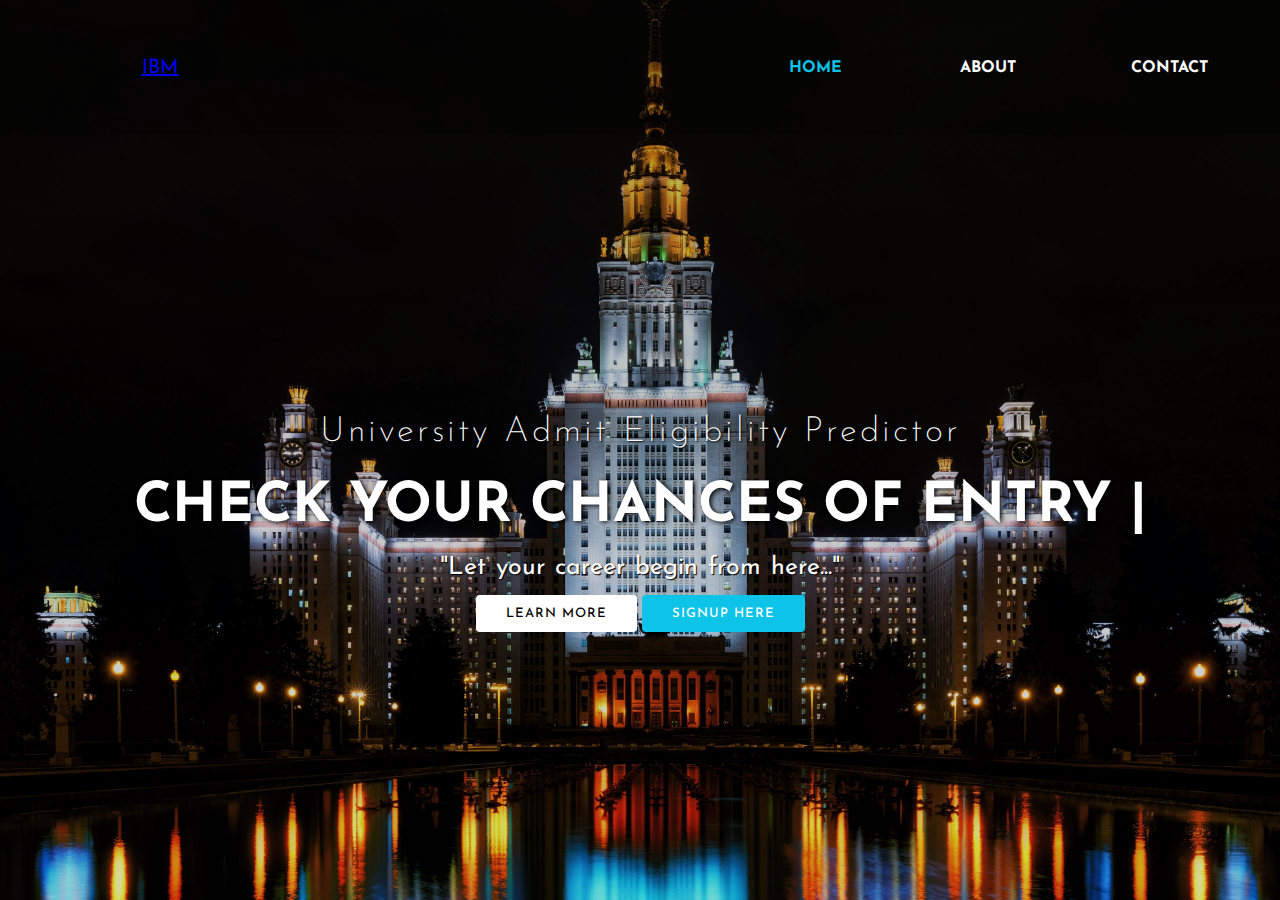
<file: Project Development phase/Sprint 1/index.html>
<!DOCTYPE html>
<html>
<head>
	<title></title>
	<link rel="stylesheet" type="text/css" href="css/style.css">
	<link href="https://fonts.googleapis.com/css?family=Josefin+Sans&display=swap" rel="stylesheet">
	  <link rel="stylesheet" href="https://cdnjs.cloudflare.com/ajax/libs/animate.css/3.7.2/animate.min.css">
</head>
<body>

<header>
	
<nav>
	<div class="logo"> <a href="https://www.ibm.com/in-en" target="_blank" <h1 style="font-size: 20px;"> IBM </h1> </a> </div>
	<div class="menu">
		<a href="#" style="font-size: 10 ">Home</a>
		<a href="About Us/index.html" target="_blank">about</a>
		<a href="Contact Us/index.html" target="_blank">contact</a>
	</div>
</nav>

	<main>
		<section>
			<h3>University Admit Eligibility Predictor</h3>
			<h1> CHECK YOUR CHANCES OF ENTRY <span class="change_content"> </span> <span style="margin-top: -10px;"> | </span> </h1>
			<p> "Let your career begin from here..." </p>
			<a href="http://127.0.0.1:5000/home" class="btnone">learn more</a>
			<a href="Login & Registration Form/index.html" class="btntwo">signup here</a>
		</section>
	</main>


</header>

</body>
</html>
</file>
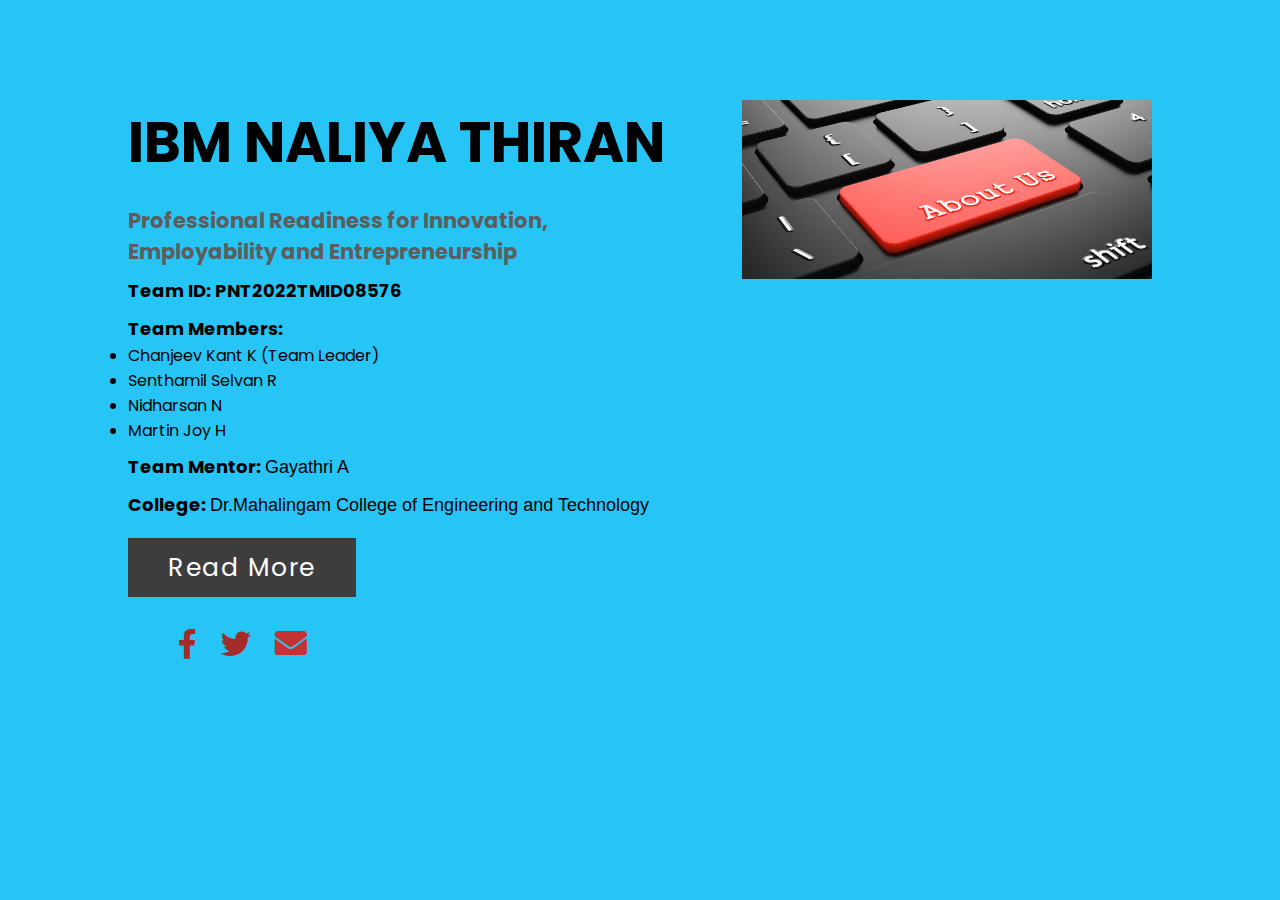
<file: Final Deliverables/Final code/About Us/index.html>
<!DOCTYPE html>
<html>
<head>
	<title>About Us Section</title>
	<meta charset="utf-8">
	<meta name="viewport" content="width=device-width, initial-scale=1.0">
	<link rel="stylesheet" href="https://pro.fontawesome.com/releases/v5.10.0/css/all.css">
	<link rel="stylesheet" type="text/css" href="css/style.css">
</head>	
<body>
	<div class="section">
		<div class="container">
			<div class="content-section">
				<div class="title">
					<h1> IBM NALIYA THIRAN</h1>
				</div>
				<div class="content">
					<h3> Professional Readiness for
						Innovation, Employability and Entrepreneurship </h3>
					<p> <b> Team ID: PNT2022TMID08576 </b> </p>
						<p> <b> Team Members: </b>
							<ul>
								<li>Chanjeev Kant K (Team Leader) </li>
								<li>Senthamil Selvan R</li>
								<li>Nidharsan N</li>
								<li>Martin Joy H</li>
						  	</ul>
						</p>
					<p> <b> Team Mentor: </b>Gayathri A </p> 
					<p> <b> College: </b> Dr.Mahalingam College of Engineering and Technology </p>
					<div class="button">
						<a href="">Read More</a>
					</div>
				</div>
				<div class="social">
					<a href="https://www.facebook.com/facebook/"><i class="fab fa-facebook-f"></i></a>
					<a href="https://twitter.com/explore"><i class="fab fa-twitter"></i></a>
					<a href="https://mail.google.com/mail/u/0/?tab=rm&ogbl#inbox"><i class="fa fa-envelope" style="font-size:32px;color:rgb(196, 50, 50)" aria-hidden="true"></i></a> 
				</div>
			</div>
			<div class="image-section">
				<img src="image/about.jpeg">
			</div>
		</div>
	</div>

	
</body>
</html>
</file>
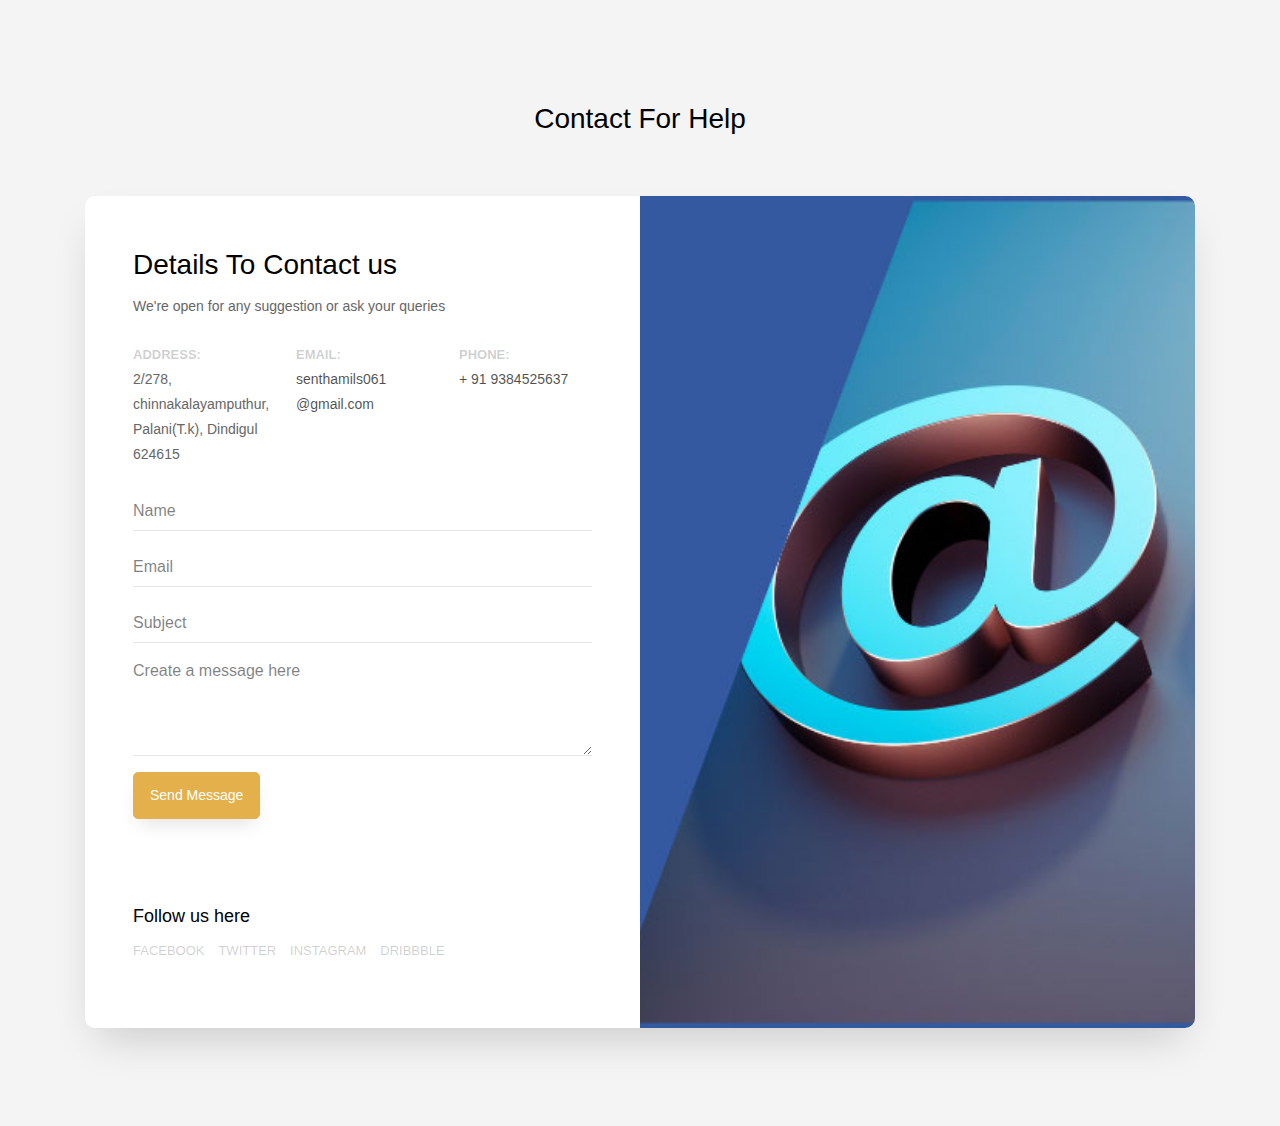
<file: Final Deliverables/Final code/Contact Us/index.html>
<!doctype html>
<html lang="en">
  <head>
  	<title>Contact Form 05</title>
    <meta charset="utf-8">
    <meta name="viewport" content="width=device-width, initial-scale=1, shrink-to-fit=no">

	<link href='https://fonts.googleapis.com/css?family=Roboto:400,100,300,700' rel='stylesheet' type='text/css'>

	<link rel="stylesheet" href="https://stackpath.bootstrapcdn.com/font-awesome/4.7.0/css/font-awesome.min.css">
	
	<link rel="stylesheet" href="css/style.css">

	</head>
	<body>
	<section class="ftco-section">
		<div class="container">
			<div class="row justify-content-center">
				<div class="col-md-6 text-center mb-5">
					<h2 class="heading-section">Contact For Help</h2>
				</div>
			</div>
			<div class="row justify-content-center">
				<div class="col-md-12">
					<div class="wrapper">
						<div class="row no-gutters">
							<div class="col-lg-6">
								<div class="contact-wrap w-100 p-md-5 p-4">
									<h3>Details To Contact us</h3>
									<p class="mb-4">We're open for any suggestion or ask your queries</p>
									<div id="form-message-warning" class="mb-4"></div> 
				      		<div id="form-message-success" class="mb-4">
				            Your message was sent, thank you!
				      		</div>
									<div class="row mb-4">
										<div class="col-md-4">
											<div class="dbox w-100 d-flex align-items-start">
						        		<div class="text">
							            <p><span>Address:</span>2/278, chinnakalayamputhur, Palani(T.k), Dindigul 624615</p>
							          </div>
						          </div>
										</div>
										<div class="col-md-4">
											<div class="dbox w-100 d-flex align-items-start">
						        		<div class="text">
							            <p><span>Email:</span> <a href="ashokkumar071001@gmail.com">senthamils061
											@gmail.com</a></p>
							          </div>
						          </div>
										</div>
										<div class="col-md-4">
											<div class="dbox w-100 d-flex align-items-start">
						        		<div class="text">
							            <p><span>Phone:</span> <a href="tel://1234567920">+ 91 9384525637</a></p>
							          </div>
						          </div>
										</div>
									</div>
									<form method="POST" id="contactForm" name="contactForm" class="contactForm">
										<div class="row">
											<div class="col-md-12">
												<div class="form-group">
													<input type="text" class="form-control" name="name" id="name" placeholder="Name">
												</div>
											</div>
											<div class="col-md-12"> 
												<div class="form-group">
													<input type="email" class="form-control" name="email" id="email" placeholder="Email">
												</div>
											</div>
											<div class="col-md-12">
												<div class="form-group">
													<input type="text" class="form-control" name="subject" id="subject" placeholder="Subject">
												</div>
											</div>
											<div class="col-md-12">
												<div class="form-group">
													<textarea name="message" class="form-control" id="message" cols="30" rows="4" placeholder="Create a message here"></textarea>
												</div>
											</div>
											<div class="col-md-12">
												<div class="form-group">
													<input type="submit" value="Send Message" class="btn btn-primary">
													<div class="submitting"></div>
												</div>
											</div>
										</div>
									</form>
									<div class="w-100 social-media mt-5">
										<h3>Follow us here</h3>
										<p>
											<a href="#">Facebook</a>
											<a href="#">Twitter</a>
											<a href="#">Instagram</a>
											<a href="#">Dribbble</a>
										</p>
									</div>
								</div>
							</div>
							<div class="col-lg-6 d-flex align-items-stretch">
								<div class="info-wrap w-100 p-5 img" style="background-image: url(images/contactusBanner.jpg);">
			          </div>
							</div>
						</div>
					</div>
				</div>
			</div>
		</div>
	</section>

	<script src="js/jquery.min.js"></script>
  <script src="js/popper.js"></script>
  <script src="js/bootstrap.min.js"></script>
  <script src="js/jquery.validate.min.js"></script>
  <script src="js/main.js"></script>

	</body>
</html>
</file>
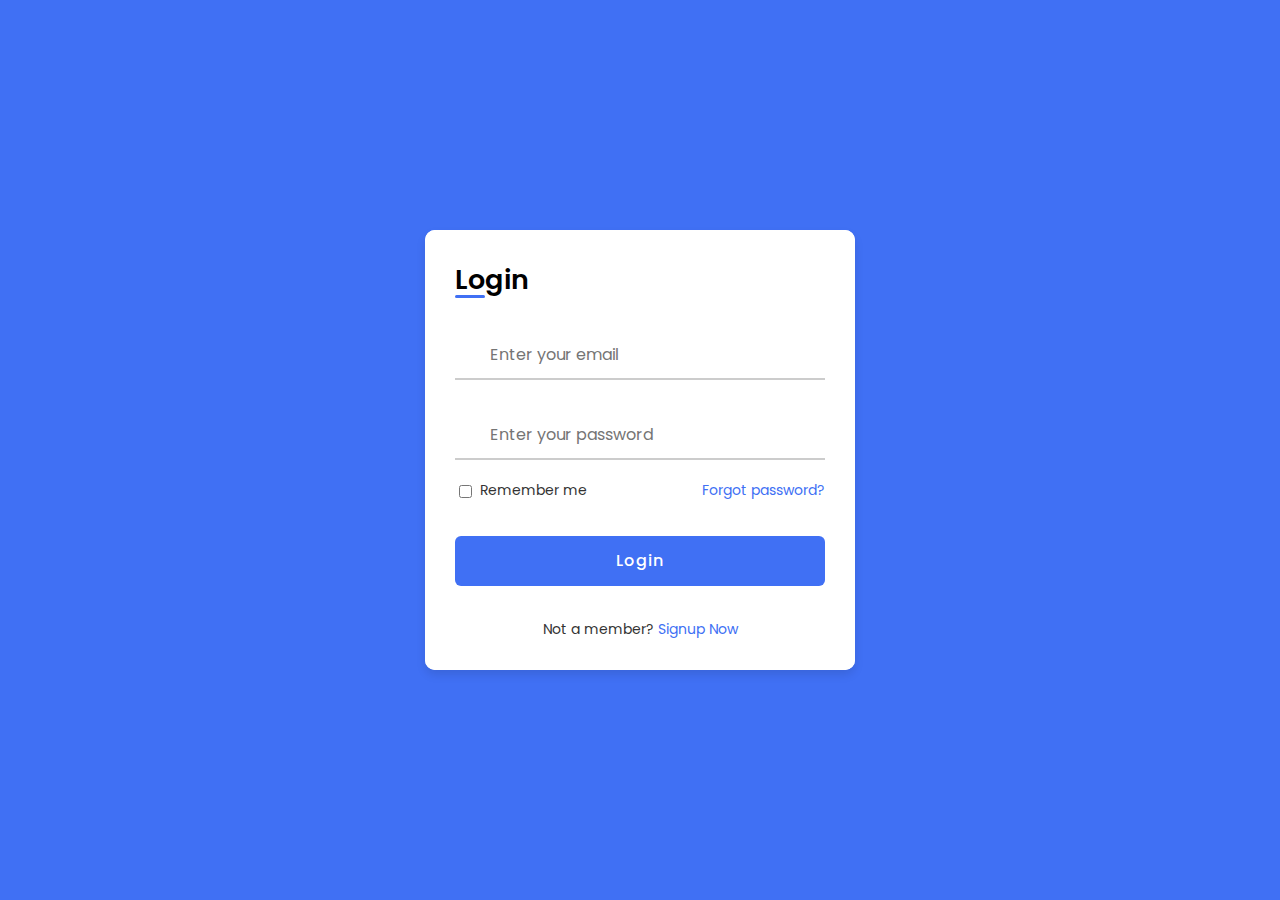
<file: Final Deliverables/Final code/Login _ Registration Form/index.html>
<!DOCTYPE html>
<!-- === Coding by CodingLab | www.codinglabweb.com === -->
<html lang="en">
<head>
    <meta charset="UTF-8">
    <meta http-equiv="X-UA-Compatible" content="IE=edge">
    <meta name="viewport" content="width=device-width, initial-scale=1.0">
    
    <!-- ===== Iconscout CSS ===== -->
    <link rel="stylesheet" href="https://unicons.iconscout.com/release/v4.0.0/css/line.css">

    <!-- ===== CSS ===== -->
    <link rel="stylesheet" href="style.css">
         
    <!--<title>Login & Registration Form</title>-->
</head>
<body>
    
    <div class="container">
        <div class="forms">
            <div class="form login">
                <span class="title">Login</span>

                <form action="#">
                    <div class="input-field">
                        <input type="text" placeholder="Enter your email" required>
                        <i class="uil uil-envelope icon"></i>
                    </div>
                    <div class="input-field">
                        <input type="password" class="password" placeholder="Enter your password" required>
                        <i class="uil uil-lock icon"></i>
                        <i class="uil uil-eye-slash showHidePw"></i>
                    </div>

                    <div class="checkbox-text">
                        <div class="checkbox-content">
                            <input type="checkbox" id="logCheck">
                            <label for="logCheck" class="text">Remember me</label>
                        </div>
                        
                        <a href="#" class="text">Forgot password?</a>
                    </div>

                    <div class="input-field button">
                        <input type="button" onclick = "navigate()" value="Login"/>
                    </div>
                </form>

                <div class="login-signup">
                    <span class="text">Not a member?
                        <a href="#" class="text signup-link">Signup Now</a>
                    </span>
                </div>
            </div>

            <!-- Registration Form -->
            <div class="form signup">
                <span class="title">Registration</span>

                <form action="#">
                    <div class="input-field">
                        <input type="text" placeholder="Enter your name" required>
                        <i class="uil uil-user"></i>
                    </div>
                    <div class="input-field">
                        <input type="text" placeholder="Enter your email" required>
                        <i class="uil uil-envelope icon"></i>
                    </div>
                    <div class="input-field">
                        <input type="password" class="password" placeholder="Create a password" required>
                        <i class="uil uil-lock icon"></i>
                    </div>
                    <div class="input-field">
                        <input type="password" class="password" placeholder="Confirm a password" required>
                        <i class="uil uil-lock icon"></i>
                        <i class="uil uil-eye-slash showHidePw"></i>
                    </div>

                    <div class="checkbox-text">
                        <div class="checkbox-content">
                            <input type="checkbox" id="termCon">
                            <label for="termCon" class="text">I accepted all terms and conditions</label>
                        </div>
                    </div>

                    <div class="input-field button">
                        <input type="button" onclick = "navigate()" value="Signup">
                    </div>
                </form>

                <div class="login-signup">
                    <span class="text">Already a member?
                        <a href="#" class="text login-link">Login Now</a>
                    </span>
                </div>
            </div>
        </div>
    </div>

    <script src="script.js"> </script>
    <script>
    function navigate()
    {
        window.open("http://127.0.0.1:5000/home",'_blank');
    }
    </script>
</body>
</html>
</file>
<file: Project Development phase/Sprint 1/css/style.css>
* {
  margin: 0;
  padding: 0;
  box-sizing: border-box;
  font-family: "Josefin Sans", sans-serif;
}

header {
  width: 100%;
  height: 100vh;
  background-image: linear-gradient(rgba(0, 0, 0, 0.3), rgba(0, 0, 0, 0.15)),
    url("../images/university.jpg");
  background-repeat: no-repeat;
  background-size: cover;
}

nav {
  width: 100%;
  height: 15vh;
  background: rgba(0, 0, 0, 0.2);
  color: white;
  display: flex;
  justify-content: space-between;
  align-items: center;
  text-transform: uppercase;
}

nav .logo {
  width: 25%;
  text-align: center;
  /*background: red;*/
}

nav .menu {
  width: 40%;
  display: flex;
  justify-content: space-around;
}

nav .menu a {
  width: 25%;
  text-decoration: none;
  color: white;
  font-weight: bold;
}

nav .menu a:first-child {
  color: #0dc3e7;
}

main {
  width: 100%;
  height: 85vh;
  display: flex;
  justify-content: center;
  align-items: center;
  text-align: center;
  color: white;
}

section h3 {
  font-size: 35px;
  font-weight: 200;
  letter-spacing: 3px;
  text-shadow: 1px 1px 2px black;
}

section h1 {
  margin: 30px 0 20px 0;
  font-size: 55px;
  font-weight: 700;
  text-shadow: 2px 1px 5px black;
  text-transform: uppercase;
}

section p {
  font-size: 25px;
  word-spacing: 2px;
  margin-bottom: 25px;
  text-shadow: 1px 1px 1px black;
}

section a {
  padding: 12px 30px;
  border-radius: 4px;
  outline: none;
  text-transform: uppercase;
  font-size: 13px;
  font-weight: 500;
  text-decoration: none;
  letter-spacing: 1px;
  transition: all 0.5s ease;
}

section .btnone {
  /*background: #00b894;*/
  background: #fff;
  color: #000;
}

.btnone:hover {
  background: #0dc3e7;
  color: white;
}

section .btntwo {
  background: #0dc3e7;
  color: white;
}

.btntwo:hover {
  background: #fff;
  color: #000;
}

.change_content:after {
  content: "";
  animation: changetext 10s infinite linear;
  color: #0dc3e7;
}
</file>
<file: Final Deliverables/Final code/About Us/css/style.css>
@import url('https://fonts.googleapis.com/css2?family=Poppins:wght@200;300;400&display=swap');
*{
	margin:0px;
	padding:0px;
	box-sizing: border-box;
	font-family: 'Poppins', sans-serif;
}
.section{
	width: 100%;
	min-height: 100vh;
	background-color: rgb(39, 197, 245);
}
.container{
	width: 80%;
	display: block;
	margin:auto;
	padding-top: 100px;
}
.content-section{
	float: left;
	width: 55%;
}
.image-section{
	float: right;
	width: 40%;
}
.image-section img{
	width: 100%;
	height: auto;
}
.content-section .title{
	text-transform: uppercase;
	font-size: 28px;
}
.content-section .content h3{
	margin-top: 20px;
	color:#5d5d5d;
	font-size: 21px;
}
.content-section .content p{
	margin-top: 10px;
	font-family: sans-serif;
	font-size: 18px;
	line-height: 1.5;
}
.content-section .content .button{
	margin-top: 30px;
}
.content-section .content .button a{
	background-color: #3d3d3d;
	padding:12px 40px;
	text-decoration: none;
	color:#fff;
	font-size: 25px;
	letter-spacing: 1.5px;
}
.content-section .content .button a:hover{
	background-color: #a52a2a;
	color:#fff;
}
.content-section .social{
	margin: 40px 40px;
}
.content-section .social i{
	color:#a52a2a;
	font-size: 30px;
	padding:0px 10px;
}
.content-section .social i:hover{
	color:#3d3d3d;
}
@media screen and (max-width: 768px){
	.container{
	width: 80%;
	display: block;
	margin:auto;
	padding-top:50px;
}
.content-section{
	float:none;
	width:100%;
	display: block;
	margin:auto;
}
.image-section{
	float:none;
	width:100%;
	
}
.image-section img{
	width: 100%;
	height: auto;
	display: block;
	margin:auto;
}
.content-section .title{
	text-align: center;
	font-size: 19px;
}
.content-section .content .button{
	text-align: center;
}
.content-section .content .button a{
	padding:9px 30px;
}
.content-section .social{
	text-align: center;
}

}
</file>
<file: Final Deliverables/Final code/Login _ Registration Form/style.css>
/* ===== Google Font Import - Poformsins ===== */
@import url('https://fonts.googleapis.com/css2?family=Poppins:wght@300;400;500;600;700&display=swap');

*{
    margin: 0;
    padding: 0;
    box-sizing: border-box;
    font-family: 'Poppins', sans-serif;
}
body{
    height: 100vh;
    display: flex;
    align-items: center;
    justify-content: center;
    background-color: #4070f4;
}
.container{
    position: relative;
    max-width: 430px;
    width: 100%;
    background: #fff;
    border-radius: 10px;
    box-shadow: 0 5px 10px rgba(0, 0, 0, 0.1);
    overflow: hidden;
    margin: 0 20px;
}
.container .forms{
    display: flex;
    align-items: center;
    height: 440px;
    width: 200%;
    transition: height 0.2s ease;
}
.container .form{
    width: 50%;
    padding: 30px;
    background-color: #fff;
    transition: margin-left 0.18s ease;
}
.container.active .login{
    margin-left: -50%;
    opacity: 0;
    transition: margin-left 0.18s ease, opacity 0.15s ease;
}
.container .signup{
    opacity: 0;
    transition: opacity 0.09s ease;
}
.container.active .signup{
    opacity: 1;
    transition: opacity 0.2s ease;
}
.container.active .forms{
    height: 600px;
}
.container .form .title{
    position: relative;
    font-size: 27px;
    font-weight: 600;
}
.form .title::before{
    content: '';
    position: absolute;
    left: 0;
    bottom: 0;
    height: 3px;
    width: 30px;
    background-color: #4070f4;
    border-radius: 25px;
}
.form .input-field{
    position: relative;
    height: 50px;
    width: 100%;
    margin-top: 30px;
}
.input-field input{
    position: absolute;
    height: 100%;
    width: 100%;
    padding: 0 35px;
    border: none;
    outline: none;
    font-size: 16px;
    border-bottom: 2px solid #ccc;
    border-top: 2px solid transparent;
    transition: all 0.2s ease;
}
.input-field input:is(:focus, :valid){
    border-bottom-color: #4070f4;
}
.input-field i{
    position: absolute;
    top: 50%;
    transform: translateY(-50%);
    color: #999;
    font-size: 23px;
    transition: all 0.2s ease;
}
.input-field input:is(:focus, :valid) ~ i{
    color: #4070f4;
}
.input-field i.icon{
    left: 0;
}
.input-field i.showHidePw{
    right: 0;
    cursor: pointer;
    padding: 10px;
}
.form .checkbox-text{
    display: flex;
    align-items: center;
    justify-content: space-between;
    margin-top: 20px;
}
.checkbox-text .checkbox-content{
    display: flex;
    align-items: center;
}
.checkbox-content input{
    margin: 0 8px -2px 4px;
    accent-color: #4070f4;
}
.form .text{
    color: #333;
    font-size: 14px;
}
.form a.text{
    color: #4070f4;
    text-decoration: none;
}
.form a:hover{
    text-decoration: underline;
}
.form .button{
    margin-top: 35px;
}
.form .button input{
    border: none;
    color: #fff;
    font-size: 16px;
    font-weight: 500;
    letter-spacing: 1px;
    border-radius: 6px;
    background-color: #4070f4;
    cursor: pointer;
    transition: all 0.3s ease;
}
.button input:hover{
    background-color: #265df2;
}

.form .login-signup{
    margin-top: 30px;
    text-align: center;
}
</file>
